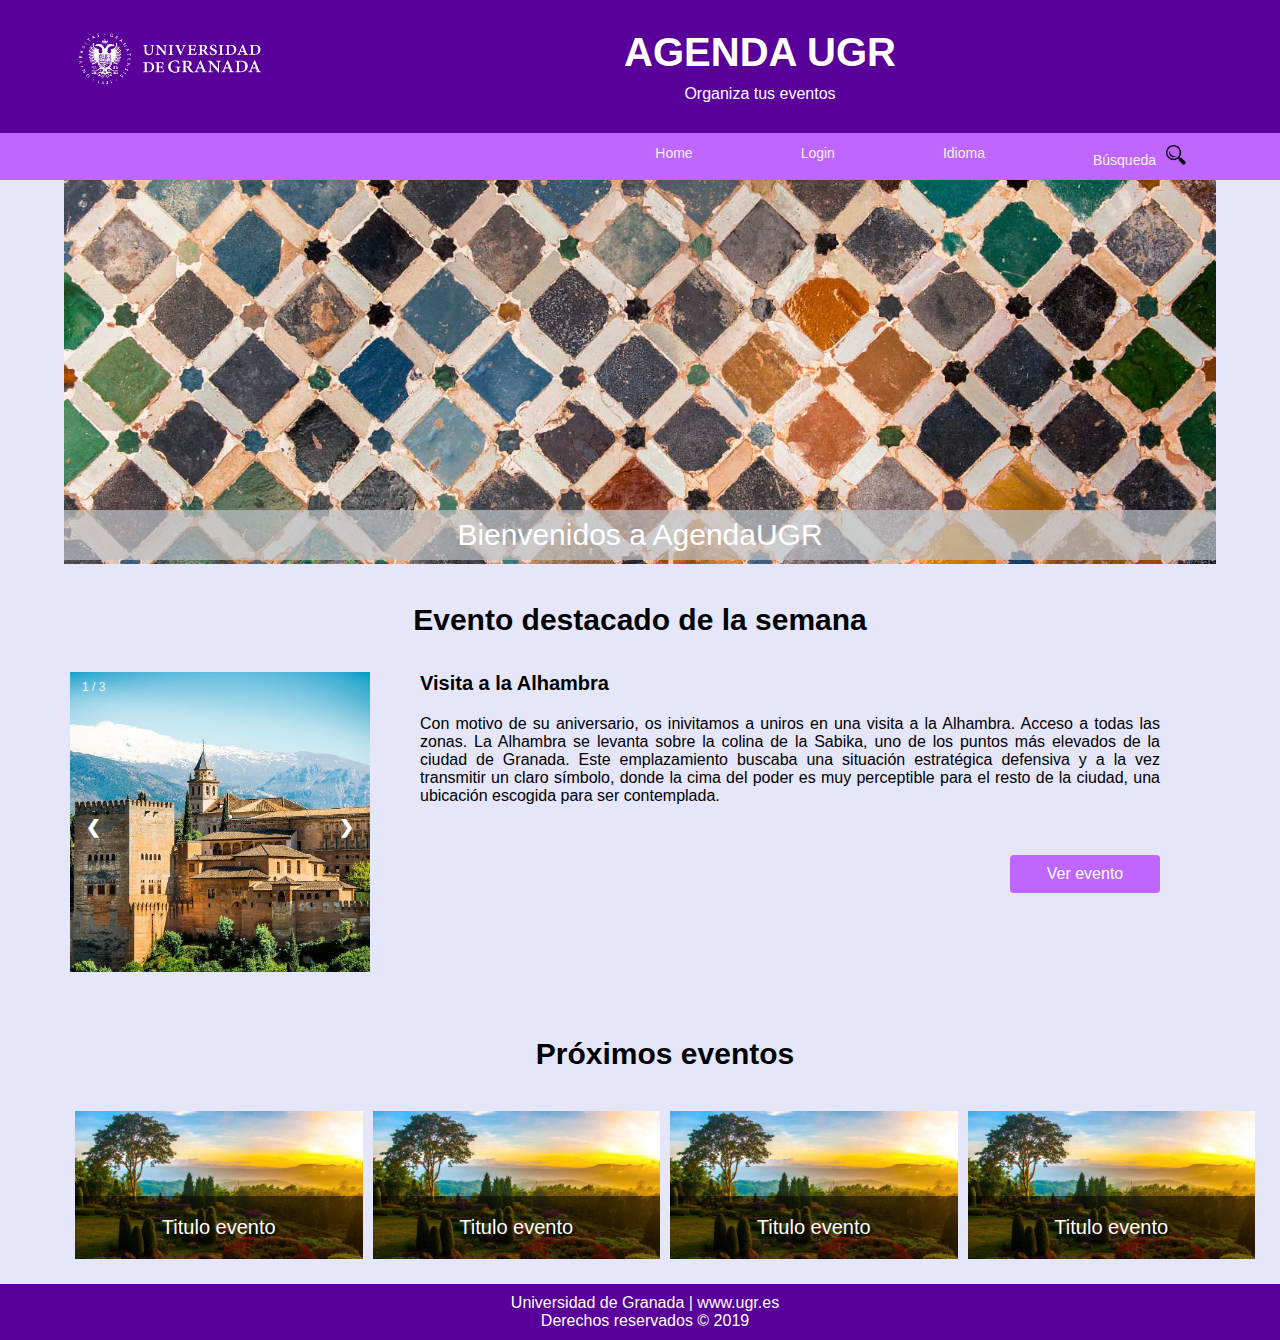
<file: index.html>
<!DOCTYPE html>
<html>
<head>
    <meta charset="UTF-8">
    <link rel="stylesheet" type="text/css" href="css/estilo.css">
    <link href="https://fonts.googleapis.com/css?family=Open+Sans" rel="stylesheet">
    <title>AgendaUGR</title>
</head>
<body>

    <header>
        
        <div class="logo_header">
            <a href="index.html">
            <img src="img/logo.png" alt="Logo"  class="logo">
            </a>
        </div>
        

        <div class="titulo">
            <h1>AGENDA UGR</h1>
            <p>Organiza tus eventos</p>
        </div>
             

        <div class="topnav" id="myTopnav">
            <a href="busqueda.html">Búsqueda<img src="img/lupa.png" id="icono_busqueda"></a>
            <a href="#about">Idioma</a>
            <a href="perfil.html">Login</a>
            <a href="index.html">Home</a>
        </div>
    </header>


<section>    
        <div class="slideshow-container2">

                <!-- Full-width images with number and caption text -->
                <div class="mySlides2 fade">
                  <img src="img/img1.jpg" style="width:100%">
                  <div class="text">Bienvenidos a AgendaUGR</div>
                </div>
              
                <div class="mySlides2 fade">
                  <img src="img/img2.jpg" style="width:100%">
                  <div class="text">Bienvenidos a AgendaUGR</div>
                </div>
              
                <div class="mySlides2 fade">
                  <img src="img/img3.jpg" style="width:100%">
                  <div class="text">Bienvenidos a AgendaUGR</div>
                </div>
              
                <!-- Next and previous buttons -->
                <a class="prev2" id="prev2" onclick="plusSlides2(-1)"></a>
                <a class="next2" id="next2" onclick="plusSlides2(1)"></a>
        </div>     

    <section class="eventos">
        <div class="destacado">
            <h1>Evento destacado de la semana</h1>
            <div class="slideshow-container">
                    <!-- Full-width images with number and caption text -->
                    <div class="mySlides">
                        <div class="numbertext">1 / 3</div>
                        <img src="img/alham3.jpg" class="image">
                    </div>
                    
                    <div class="mySlides">
                        <div class="numbertext">2 / 3</div>
                        <img src="img/alham2.jpg" class="image">
                    </div>
                    
                    <div class="mySlides">
                        <div class="numbertext">3 / 3</div>
                        <img src="img/alham4.jpg" class="image">
                    </div>
                    
                    <!-- Next and previous buttons -->
                    <a class="prev" id="prev" onclick="plusSlides(-1)">&#10094;</a>
                    <a class="next" id="next" onclick="plusSlides(1)">&#10095;</a>
            </div>

            <div class="info_destacado">
                <h3>Visita a la Alhambra</h3>
                <p>Con motivo de su aniversario, os inivitamos a uniros en una visita a la Alhambra. Acceso a todas las zonas. La Alhambra se levanta sobre la colina de la Sabika, uno de los puntos más elevados de la ciudad de Granada. Este emplazamiento buscaba una situación estratégica defensiva y a la vez transmitir un claro símbolo, donde la cima del poder es muy perceptible para el resto de la ciudad, una ubicación escogida para ser contemplada.</p>
            </div>

            <a href="evento2.html"><button  class="button" style="vertical-align:middle" id="btndestacado">Ver evento</button></a>
        </div>

            <div class="proximos_eventos">
                <h1>Próximos eventos</h1>
                <a href="#">
                    <div class="column">
                        <div class="container">
                            <img src="img/paisaje.jpg" class="image">
                            <div class="overlay">Titulo evento</div>
                        </div> 
                    </div>
                </a>

                <a href="#">
                    <div class="column">
                        <div class="container">
                            <img src="img/paisaje.jpg" class="image">
                            <div class="overlay">Titulo evento</div>
                        </div> 
                    </div>
                </a>

                <a href="#">
                    <div class="column">
                        <div class="container">
                            <img src="img/paisaje.jpg" class="image">
                            <div class="overlay">Titulo evento</div>
                        </div> 
                    </div>
                </a>
                <a href="#">
                    <div class="column">
                        <div class="container">
                            <img src="img/paisaje.jpg" class="image">
                            <div class="overlay">Titulo evento</div>
                        </div> 
                    </div>
                </a>
            </div>
        </div>

</section>
<script type="text/javascript" src="js/eventos.js"></script>
</body>
<footer>
    <p>Universidad de Granada | www.ugr.es</p>
    <p>Derechos reservados © 2019</p>
</footer>
</html>
</file>
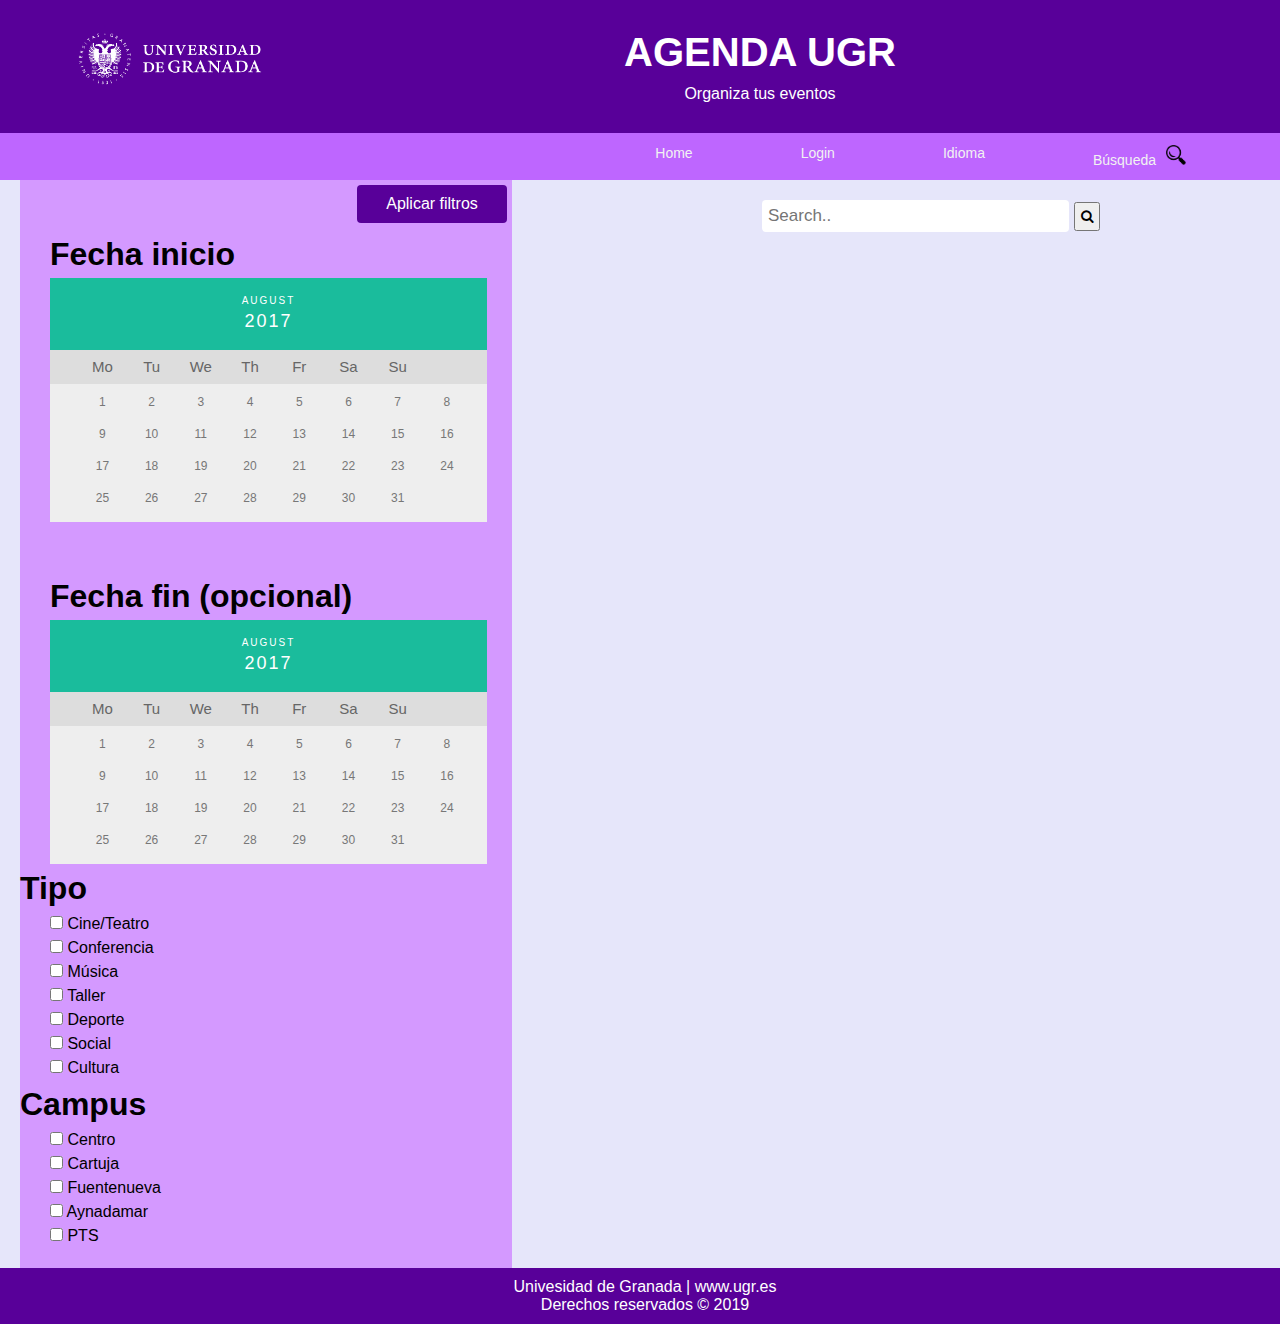
<file: busqueda.html>
<!DOCTYPE html>
<html>
<head>
    <meta charset="UTF-8">
    <link rel="stylesheet" type="text/css" href="css/estilo.css">
    <link href="https://fonts.googleapis.com/css?family=Open+Sans" rel="stylesheet">
    <link rel="stylesheet" href="https://cdnjs.cloudflare.com/ajax/libs/font-awesome/4.7.0/css/font-awesome.min.css">
    <title>AgendaUGR</title>
</head>
<body>

    <header>
        
        <div class="logo_header">
            <a href="index.html">
            <img src="img/logo.png" alt="Logo"  class="logo">
            </a>
        </div>
        

        <div class="titulo">
            <h1>AGENDA UGR</h1>
            <p>Organiza tus eventos</p>
        </div>
             

        <div class="topnav" id="myTopnav">
            <a href="busqueda.html">Búsqueda<img src="img/lupa.png" id="icono_busqueda"></a>
            <a href="#about">Idioma</a>
            <a href="perfil.html">Login</a>
            <a href="index.html">Home</a>
        </div>
    </header>


<section>            

    <section class="eventos2">
        <nav>
            <button class="filtro" id="filtros">Aplicar filtros</button>
            
            <ul>
                    <section class="calendar_busqueda"> 
                        <h1>Fecha inicio</h1>
                            <div class="month_busqueda">      
                              <ul>
                                <li>
                                  August<br>
                                  <span style="font-size:18px">2017</span>
                                </li>
                              </ul>
                            </div>
                            
                            <ul class="weekdays_busqueda">
                              <li>Mo</li>
                              <li>Tu</li>
                              <li>We</li>
                              <li>Th</li>
                              <li>Fr</li>
                              <li>Sa</li>
                              <li>Su</li>
                            </ul>
                            
                            <ul class="days_busqueda">  
                              <li><div id="d1"><a class="seleccionar_dia" id="s1">1</a></div></li>
                              <li><div id="d2"><a class="seleccionar_dia" id="s2">2</a></div></li>
                              <li><div id="d3"><a class="seleccionar_dia" id="s3">3</a></div></li>
                              <li><div id="d4"><a class="seleccionar_dia" id="s4">4</a></div></li>
                              <li><div id="d5"><a class="seleccionar_dia" id="s5">5</a></div></li>
                              <li><div id="d6"><a class="seleccionar_dia" id="s6">6</a></div></li>
                              <li><div id="d7"><a class="seleccionar_dia" id="s7">7</a></div></li>
                              <li><div id="d8"><a class="seleccionar_dia" id="s8">8</a></div></li>
                              <li><div id="d9"><a class="seleccionar_dia" id="s9">9</a></div></li>
                              <li><div id="d10"><a class="seleccionar_dia" id="s10">10</a></div></li>
                              <li><div id="d11"><a class="seleccionar_dia" id="s11">11</a></div></li>
                              <li><div id="d12"><a class="seleccionar_dia" id="s12">12</a></div></li>
                              <li><div id="d13"><a class="seleccionar_dia" id="s13">13</a></div></li>
                              <li><div id="d14"><a class="seleccionar_dia" id="s14">14</a></div></li>
                              <li><div id="d15"><a class="seleccionar_dia" id="s15">15</a></div></li>
                              <li><div id="d16"><a class="seleccionar_dia" id="s16">16</a></div></li>
                              <li><div id="d17"><a class="seleccionar_dia" id="s17">17</a></div></li>
                              <li><div id="d18"><a class="seleccionar_dia" id="s18">18</a></div></li>
                              <li><div id="d19"><a class="seleccionar_dia" id="s19">19</a></div></li>
                              <li><div id="d20"><a class="seleccionar_dia" id="s20">20</a></div></li>
                              <li><div id="d21"><a class="seleccionar_dia" id="s21">21</a></div></li>
                              <li><div id="d22"><a class="seleccionar_dia" id="s22">22</a></div></li>
                              <li><div id="d23"><a class="seleccionar_dia" id="s23">23</a></div></li>
                              <li><div id="d24"><a class="seleccionar_dia" id="s24">24</a></div></li>
                              <li><div id="d25"><a class="seleccionar_dia" id="s25">25</a></div></li>
                              <li><div id="d26"><a class="seleccionar_dia" id="s26">26</a></div></li>
                              <li><div id="d27"><a class="seleccionar_dia" id="s27">27</a></div></li>
                              <li><div id="d28"><a class="seleccionar_dia" id="s28">28</a></div></li>
                              <li><div id="d29"><a class="seleccionar_dia" id="s29">29</a></div></li>
                              <li><div id="d30"><a class="seleccionar_dia" id="s30">30</a></div></li>
                              <li><div id="d31"><a class="seleccionar_dia" id="s31">31</a></div></li>
                            </ul>
                    </section>
            </ul>

            
            <ul>
                    <section class="calendar_busqueda">    
                        <h1>Fecha fin (opcional)</h1>            
                            <div class="month_busqueda">      
                              <ul>
                                <li>
                                  August<br>
                                  <span style="font-size:18px">2017</span>
                                </li>
                              </ul>
                            </div>
                            
                            <ul class="weekdays_busqueda">
                              <li>Mo</li>
                              <li>Tu</li>
                              <li>We</li>
                              <li>Th</li>
                              <li>Fr</li>
                              <li>Sa</li>
                              <li>Su</li>
                            </ul>
                            
                            <ul class="days_busqueda">  
                                <li><div id="d1_2"><a class="seleccionar_dia" id="s1_2">1</a></div></li>
                                <li><div id="d2_2"><a class="seleccionar_dia" id="s2_2">2</a></div></li>
                                <li><div id="d3_2"><a class="seleccionar_dia" id="s3_2">3</a></div></li>
                                <li><div id="d4_2"><a class="seleccionar_dia" id="s4_2">4</a></div></li>
                                <li><div id="d5_2"><a class="seleccionar_dia" id="s5_2">5</a></div></li>
                                <li><div id="d6_2"><a class="seleccionar_dia" id="s6_2">6</a></div></li>
                                <li><div id="d7_2"><a class="seleccionar_dia" id="s7_2">7</a></div></li>
                                <li><div id="d8_2"><a class="seleccionar_dia" id="s8_2">8</a></div></li>
                                <li><div id="d9_2"><a class="seleccionar_dia" id="s9_2">9</a></div></li>
                                <li><div id="d10_2"><a class="seleccionar_dia" id="s10_2">10</a></div></li>
                                <li><div id="d11_2"><a class="seleccionar_dia" id="s11_2">11</a></div></li>
                                <li><div id="d12_2"><a class="seleccionar_dia" id="s12_2">12</a></div></li>
                                <li><div id="d13_2"><a class="seleccionar_dia" id="s13_2">13</a></div></li>
                                <li><div id="d14_2"><a class="seleccionar_dia" id="s14_2">14</a></div></li>
                                <li><div id="d15_2"><a class="seleccionar_dia" id="s15_2">15</a></div></li>
                                <li><div id="d16_2"><a class="seleccionar_dia" id="s16_2">16</a></div></li>
                                <li><div id="d17_2"><a class="seleccionar_dia" id="s17_2">17</a></div></li>
                                <li><div id="d18_2"><a class="seleccionar_dia" id="s18_2">18</a></div></li>
                                <li><div id="d19_2"><a class="seleccionar_dia" id="s19_2">19</a></div></li>
                                <li><div id="d20_2"><a class="seleccionar_dia" id="s20_2">20</a></div></li>
                                <li><div id="d21_2"><a class="seleccionar_dia" id="s21_2">21</a></div></li>
                                <li><div id="d22_2"><a class="seleccionar_dia" id="s22_2">22</a></div></li>
                                <li><div id="d23_2"><a class="seleccionar_dia" id="s23_2">23</a></div></li>
                                <li><div id="d24_2"><a class="seleccionar_dia" id="s24_2">24</a></div></li>
                                <li><div id="d25_2"><a class="seleccionar_dia" id="s25_2">25</a></div></li>
                                <li><div id="d26_2"><a class="seleccionar_dia" id="s26_2">26</a></div></li>
                                <li><div id="d27_2"><a class="seleccionar_dia" id="s27_2">27</a></div></li>
                                <li><div id="d28_2"><a class="seleccionar_dia" id="s28_2">28</a></div></li>
                                <li><div id="d29_2"><a class="seleccionar_dia" id="s29_2">29</a></div></li>
                                <li><div id="d30_2"><a class="seleccionar_dia" id="s30_2">30</a></div></li>
                                <li><div id="d31_2"><a class="seleccionar_dia" id="s31_2">31</a></div></li>
                            </ul>
                    </section>
            </ul>

            <h1>Tipo</h1>
            <ul>
                <input type="checkbox"> Cine/Teatro<br>
                <input type="checkbox"> Conferencia<br>
                <input type="checkbox"> Música<br>
                <input type="checkbox"> Taller<br>
                <input type="checkbox"> Deporte<br>
                <input type="checkbox"> Social<br>
                <input type="checkbox"> Cultura<br>
            </ul>

            <h1>Campus</h1>
            <ul>
                <input type="checkbox"> Centro<br>
                <input type="checkbox"> Cartuja<br>
                <input type="checkbox"> Fuentenueva<br>
                <input type="checkbox"> Aynadamar<br>
                <input type="checkbox"> PTS<br>
            </ul>

        </nav>
    </section>

    <div class=res_eventos>
        <div class="search-container">
              <input type="text" placeholder="Search.." name="search">
              <button type="submit" id="barra"><i class="fa fa-search"></i></button>
        </div>

            <div class="evento_busqueda1" id="evento_busqueda1">
                        <img src="img/avengers.jpg" class="image2">
                <h3>Cine: Avengers</h3>
                <p>Visita al cine en Granada para ver la nueva película del momento: Vengadores End Game. Precio de la entrada: 8 euros. La película recibió elogios de la crítica por su dirección, actuación, música, entretenimiento visual y peso emocional. Además rompió récords en taquilla y ha recaudado alrededor de $2.1 mil millones de dólares mundialmente, convirtiéndose en la película más recaudadora de 2019 y la segunda película más recaudadora de todos los tiempos. </p>
                <p id="fecha_fer" class="fecha">24/3/2019 18:40</p> 
                <a href="evento.html"><button  class="filtro" id="filtros">Ver evento</button></a>
              </div>

            <div class="evento_busqueda2" id="evento_busqueda2">
                <img src="img/alham3.jpg" class="image2">
                <h3>Visita a la Alhambra</h3>
                <p>Visita a la Alhambra en su aniversario. Acceso a todas las zonas con guía incluido. Precio de 15 euros. </p>
                <p id="fecha_fer" class="fecha">24/3/2019 18:40</p> 
                <a href="evento2.html"><button  class="filtro" id="filtros">Ver evento</button></a>

              </div>

    </div>

</section>
<script type="text/javascript" src="js/busqueda.js"></script>
</body>
<footer>
    <p>Univesidad de Granada | www.ugr.es</p>
    <p>Derechos reservados © 2019</p>
</footer>
</html>
</file>
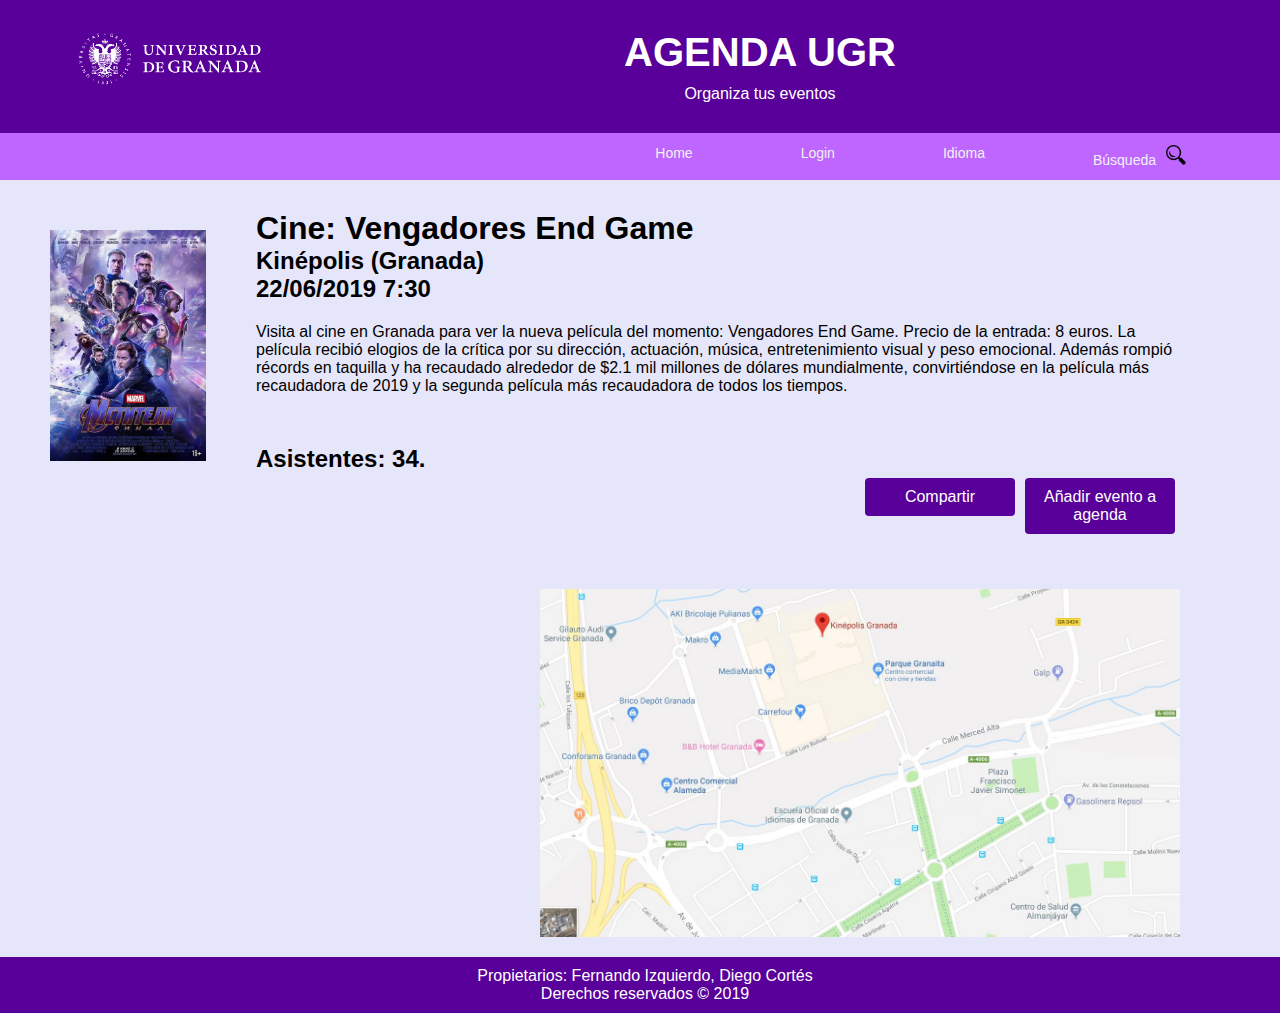
<file: evento.html>
<!DOCTYPE html>
<html>
<head>
    <meta charset="UTF-8">
    <link rel="stylesheet" type="text/css" href="css/estilo.css">
    <link href="https://fonts.googleapis.com/css?family=Open+Sans" rel="stylesheet">
    <title>AgendaUGR</title>
</head>
<body>

    <header>
        
        <div class="logo_header">
            <a href="index.html">
            <img src="img/logo.png" alt="Logo"  class="logo">
            </a>
        </div>
        

        <div class="titulo">
            <h1>AGENDA UGR</h1>
            <p>Organiza tus eventos</p>
        </div>
             

        <div class="topnav" id="myTopnav">
            <a href="busqueda.html">Búsqueda<img src="img/lupa.png" id="icono_busqueda"></a>
            <a href="#about">Idioma</a>
            <a href="perfil.html">Login</a>
            <a href="index.html">Home</a>
        </div>
    </header>
    <img src="img/endgame.jpg" class="foto_evento">
    <section class="descripcion">
      <h1>Cine: Vengadores End Game</h1>
      <h2>Kinépolis (Granada)</h2>
      <h2>22/06/2019 7:30</h2>

      <p>
        Visita al cine en Granada para ver la nueva película del momento: Vengadores End Game. Precio de la entrada: 8 euros. La película recibió elogios de la crítica por su dirección, actuación, música, entretenimiento visual y peso emocional. Además rompió récords en taquilla y ha recaudado alrededor de $2.1 mil millones de dólares mundialmente, convirtiéndose en la película más recaudadora de 2019 y la segunda película más recaudadora de todos los tiempos. 
      </p>

      <h2>
        Asistentes: 34.
      </h2>
      <button class="filtro" id="filtros">Añadir evento a agenda</button>
      <button class="filtro" id="filtros">Compartir</button>
    </section>
    <img src="img/kinepolis.jpg" class="mapa">
</body>
<footer>
    <p>Propietarios: Fernando Izquierdo, Diego Cortés</p>
    <p>Derechos reservados © 2019</p>
</footer>
</html>
</file>
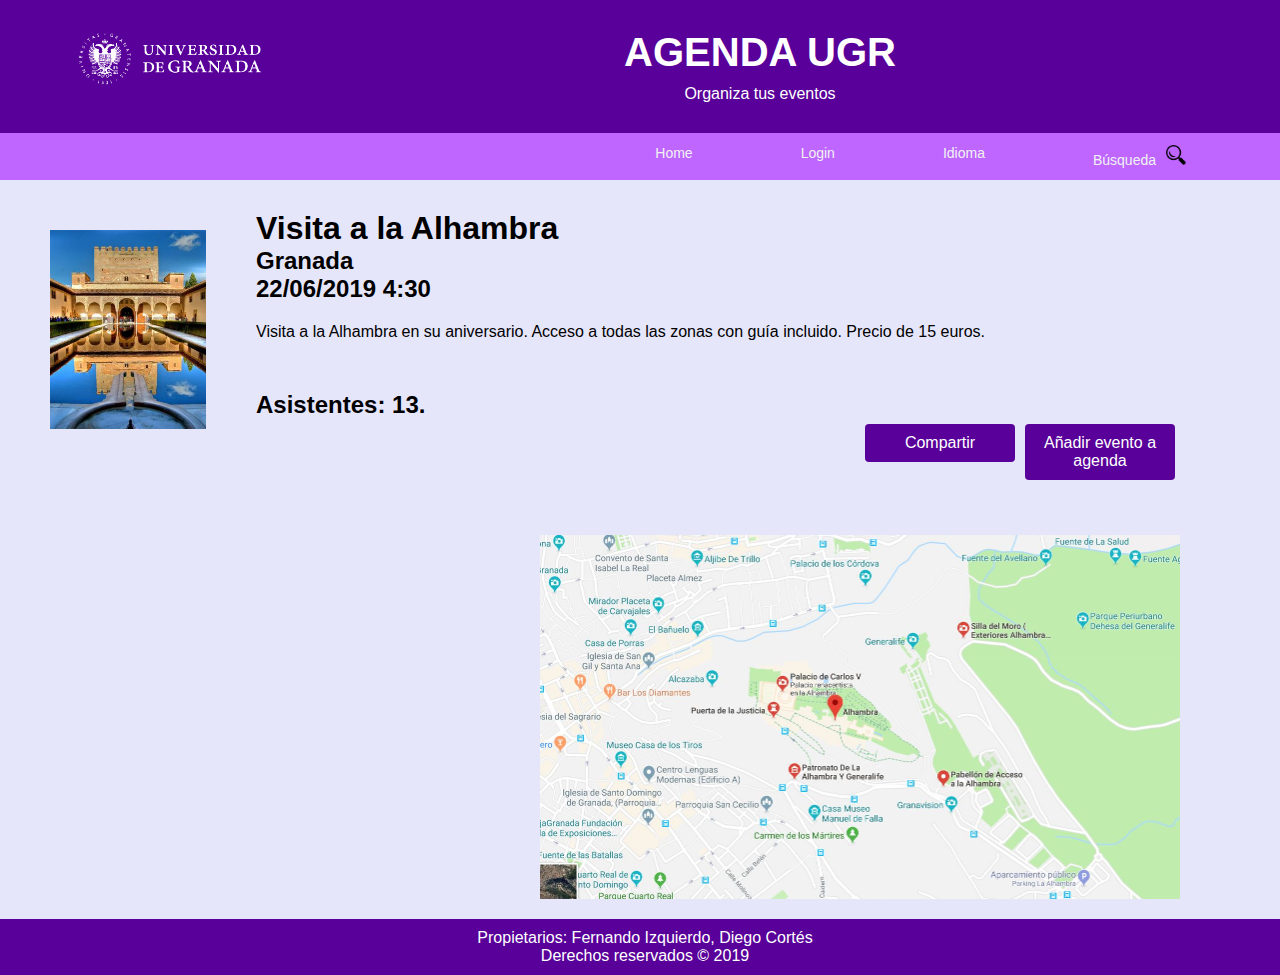
<file: evento2.html>
<!DOCTYPE html>
<html>
<head>
    <meta charset="UTF-8">
    <link rel="stylesheet" type="text/css" href="css/estilo.css">
    <link href="https://fonts.googleapis.com/css?family=Open+Sans" rel="stylesheet">
    <title>AgendaUGR</title>
</head>
<body>

    <header>
        
        <div class="logo_header">
            <a href="index.html">
            <img src="img/logo.png" alt="Logo"  class="logo">
            </a>
        </div>
        

        <div class="titulo">
            <h1>AGENDA UGR</h1>
            <p>Organiza tus eventos</p>
        </div>
             

        <div class="topnav" id="myTopnav">
            <a href="busqueda.html">Búsqueda<img src="img/lupa.png" id="icono_busqueda"></a>
            <a href="#about">Idioma</a>
            <a href="perfil.html">Login</a>
            <a href="index.html">Home</a>
        </div>
    </header>
    <img src="img/alhambra.jpg" class="foto_evento">
    <section class="descripcion">
      <h1>Visita a la Alhambra</h1>
      <h2>Granada</h2>
      <h2>22/06/2019 4:30</h2>

      <p>
        Visita a la Alhambra en su aniversario. Acceso a todas las zonas con guía incluido. Precio de 15 euros.
      </p>

      <h2>
        Asistentes: 13.
      </h2>
      <button class="filtro" id="filtros">Añadir evento a agenda</button>
      <button class="filtro" id="filtros">Compartir</button>
    </section>
    <img src="img/mapaal.jpg" class="mapa">
</body>
<footer>
    <p>Propietarios: Fernando Izquierdo, Diego Cortés</p>
    <p>Derechos reservados © 2019</p>
</footer>
</html>
</file>
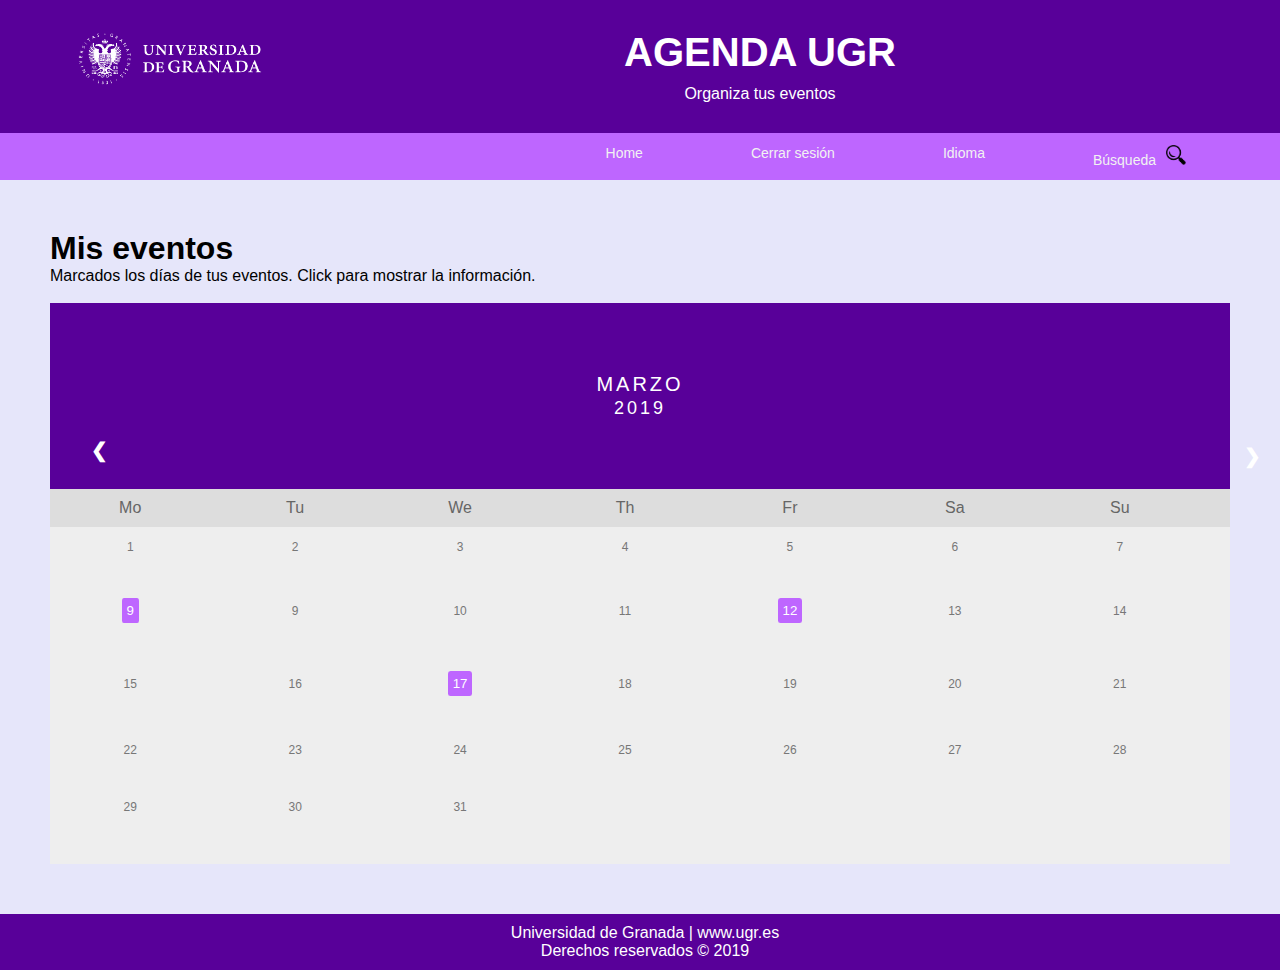
<file: perfil.html>
<!DOCTYPE html>
<html>
<head>
    <meta charset="UTF-8">
    <link rel="stylesheet" type="text/css" href="css/estilo.css">
    <link href="https://fonts.googleapis.com/css?family=Open+Sans" rel="stylesheet">
    <title>AgendaUGR</title>
</head>
<body>

    <header>
        
        <div class="logo_header">
            <a href="index.html">
            <img src="img/logo.png" alt="Logo"  class="logo">
            </a>
        </div>
        

        <div class="titulo">
            <h1>AGENDA UGR</h1>
            <p>Organiza tus eventos</p>
        </div>
             

        <div class="topnav" id="myTopnav">
            <a href="busqueda.html">Búsqueda<img src="img/lupa.png" id="icono_busqueda"></a>
            <a href="#">Idioma</a>
            <a href="index.html">Cerrar sesión</a>
            <a href="index.html">Home</a>
        </div>
    </header>


<section>            

    <section class="calendario">
            <h1>Mis eventos</h1>
            <p>Marcados los días de tus eventos. Click para mostrar la información.</p>
            <br>

            <div class="month">      
              <ul>
                <li class="prev">&#10094;</li>
                <li class="next3">&#10095;</li>
                <li>
                  Marzo<br>
                  <span style="font-size:18px">2019</span>
                </li>
              </ul>
            </div>
            
            <ul class="weekdays">
              <li>Mo</li>
              <li>Tu</li>
              <li>We</li>
              <li>Th</li>
              <li>Fr</li>
              <li>Sa</li>
              <li>Su</li>
            </ul>
            
            <ul class="days">  
              <li>1</li>
              <li>2</li>
              <li>3</li>
              <li>4</li>
              <li>5</li>
              <li>6</li>
              <li>7</li>
              <li><button class="b17" id="b9">9</button></li>
              <li>9</li>
              <li>10</li>
              <li>11</li>
              <li><button class="b17" id="b12">12</button></li>
              <li>13</li>
              <li>14</li>
              <li>15</li>
              <li>16</li>
              <li><button class="b17" id="b17">17</button></li>
              <li>18</li>
              <li>19</li>
              <li>20</li>
              <li>21</li>
              <li>22</li>
              <li>23</li>
              <li>24</li>
              <li>25</li>
              <li>26</li>
              <li>27</li>
              <li>28</li>
              <li>29</li>
              <li>30</li>
              <li>31</li>
            </ul>
    </section>

    <div class="c17" id="c17">
      <p>Eventos: </p>
      <a href="evento.html">Película: Avengers</a>
      <br></br>
      <p>Nota personal: </p>
      <p>Recoger paquete 12:00</p>
      <br></br>
      <input type="button" class="button" value="Cerrar" id="cerrar">
    </div>
</section>
<script type="text/javascript" src="js/calendar.js"></script>
</body>
<footer>
    <p>Universidad de Granada | www.ugr.es</p>
    <p>Derechos reservados © 2019</p>
</footer>
</html>
</file>
<file: css/estilo.css>
* {
    margin: 0;
    padding: 0;
    box-sizing: border-box;
}

header{
    background-color:#580099;
    color:white; 
}

header .titulo{
  padding: 30px;
}

header h1{
    font-size: 40px;
    text-align: center;
    padding-bottom: 10px;
}

header p{
    text-align: center;
}

.logo{
  float: left;
  width: 200px;
}

.logo_header{
  float: left;
  clear: none;
  padding-left: 70px;
  padding-top: 25px;
  padding-bottom: 0px;
}

body {
  background-color: lavender;
  min-width:400px;
  font-family: 'Open Sans', sans-serif;
}

.topnav {
  background-color: #be66ff;
  overflow: hidden;
}

.topnav a {
  float: right;
  display: block;
  color: #f2f2f2;
  text-align: center;
  padding: 12px 14px;
  margin-right: 80px;
  text-decoration: none;
  font-size: 14px;
}

.topnav a:hover {
  background-color: #d499ff;
  color: black;
}

footer{
    float:right;
    width: 100%;
    background: #580099;
    color:white;
    padding: 10px;
}

footer p{
  padding-left: 10px;
  text-align: center;
}

.eventos {
    padding: 20px;
    width: 100%;
    float:left;
}

.eventos2{
  padding-left: 20px;
  width:40%;
  float:left;
}

.eventos2 h2 {
  font-size: 30px;
  padding: 10px;
}

.eventos2 ul{
  padding-left: 30px;
}

.eventos h2 {
  font-size: 30px;
  padding: 10px;
}

.eventos ul{
  padding-left: 30px;
}

.column {
    float: left;
    width: 25%;
    padding: 5px;
    height: 10%;
}


/* Container donde se encuentran las fotos y el overlay para mostrar título */
.container {
  position: relative;
  width: auto;
  max-width: 100%;
}

.image {
  display: block;
  width: 100%;
  height: auto;
}

#icono_busqueda{
  width: 20px;
  margin-left: 10px;
}


.destacado h1{
  text-align: center;
  padding-bottom: 20px;
  font-size: 30px;
}

.proximos_eventos h1{
  text-align: center;
  padding-bottom: 20px;
  font-size: 30px;
}

.destacado h3{
  padding-bottom: 20px;
  font-size: 20px;
}

.info_destacado{
  margin-left: 400px;
  margin-right: 100px;
}
.info_destacado h1{
  text-align: left;
}
.info_destacado p{
  text-align: justify;
}

.proximos_eventos{
  clear: both;
  padding-top: 50px;
  margin-left: 50px;
}

.overlay {
  position: absolute;
  bottom: 0;
  background: rgb(0, 0, 0);
  background: rgba(0, 0, 0, 0.5); /* Black see-through */
  color: #f1f1f1;
  width: 100%;
  transition: .5s ease;
  opacity:1;
  color: white;
  font-size: 20px;
  padding: 20px;
  text-align: center;
}
/*Slideshow*/

* {box-sizing:border-box}

/* Slideshow container */
.slideshow-container {
  float: left;
  width: 300px;
  position: relative;
  margin: auto;
  margin-left: 50px;
}

/* Hide the images by default */
.mySlides {
  display: none;
}

/* Next & previous buttons */
.prev, .next {
  cursor: pointer;
  position: absolute;
  top: 50%;
  width: auto;
  margin-top: -22px;
  padding: 16px;
  color: white;
  font-weight: bold;
  font-size: 18px;
  transition: 0.6s ease;
  border-radius: 0 3px 3px 0;
  user-select: none;
}

/* Position the "next button" to the right */
.next {
  right: 0;
  border-radius: 3px 0 0 3px;
}

/* On hover, add a black background color with a little bit see-through */
.prev:hover, .next:hover {
  background-color: rgba(0,0,0,0.8);
}

/* Caption text */


/* Number text (1/3 etc) */
.numbertext {
  color: #f2f2f2;
  font-size: 12px;
  padding: 8px 12px;
  position: absolute;
  top: 0;
}

/* The dots/bullets/indicators */
.dot {
  cursor: pointer;
  height: 15px;
  width: 15px;
  margin: 0 2px;
  background-color: #bbb;
  border-radius: 50%;
  display: inline-block;
  transition: background-color 0.6s ease;
}

.active, .dot:hover {
  background-color: #717171;
}

/*CALENDARIO*/
* {box-sizing: border-box;}
ul {list-style-type: none;}
body {font-family: Verdana, sans-serif;}

.month {
  padding: 70px 25px;
  width: 100%;
  background: #580099;
  text-align: center;
}

.month ul {
  margin: 0;
  padding: 0;
}

.month ul li {
  color: white;
  font-size: 20px;
  text-transform: uppercase;
  letter-spacing: 3px;
}

.month .prev {
  float: left;
  padding-top: 10px;
}

.month .next {
  float: right;
  padding-top: 10px;
}

.weekdays {
  margin: 0;
  padding: 10px 0;
  background-color: #ddd;
}

.weekdays li {
  display: inline-block;
  width: 13.6%;
  color: #666;
  text-align: center;
}

.days {
  padding: 10px 0;
  background: #eee;
  margin: 0;
}

.days li {
  list-style-type: none;
  display: inline-block;
  width: 13.6%;
  text-align: center;
  margin-bottom: 40px;
  font-size:12px;
  color: #777;
}

.days li .active {
  padding: 5px;
  background: #1abc9c;
  color: white !important
}

/* Add media queries for smaller screens */
@media screen and (max-width:720px) {
  .weekdays li, .days li {width: 13.1%;}
}

@media screen and (max-width: 420px) {
  .weekdays li, .days li {width: 12.5%;}
  .days li .active {padding: 2px;}
}

@media screen and (max-width: 290px) {
  .weekdays li, .days li {width: 12.2%;}
}

.calendario{
  margin: 50px;
}

/*FIN DEL CALENDARIO*/

/*CALENDARIO BUSQUEDA*/
* {box-sizing: border-box;}
ul {list-style-type: none;}
body {font-family: Verdana, sans-serif;}

.month_busqueda {
  padding: 15px 5px;
  width: 100%;
  background: #1abc9c;
  text-align: center;
}

.month_busqueda ul {
  margin: 0;
  padding: 0;
}

.month_busqueda ul li {
  color: white;
  font-size: 10px;
  text-transform: uppercase;
  letter-spacing: 2px;
}

.month_busqueda .prev {
  float: left;
  padding-top: 10px;
}

.month .next {
  float: right;
  padding-top: 10px;
}

.weekdays_busqueda {
  margin: 0;
  padding: 5px 0;
  background-color: #ddd;
}

.weekdays_busqueda li {
  display: inline-block;
  width: 11%;
  color: #666;
  font-size: 15px;
  text-align: center;
}

.days_busqueda {
  padding: 5px 0;
  background: #eee;
  margin: 0;
}

.days_busqueda li {
  list-style-type: none;
  display: inline-block;
  width: 11%;
  text-align: center;
  margin-bottom: 10px;
  font-size:12px;
  color: #777;
}

.days_busqueda li .active {
  padding: 5px;
  background: #1abc9c;
  color: white !important
}

.calendar_busqueda{
  margin-right: 25px;
  margin-top: 50px;
}

.c17{
  visibility: hidden;
  position: fixed;
  z-index: 100;
  height: 450px;
  width: 400px;
  top: 40%;
  left: 50%;
  transform: translate(-50%, -50%);
  text-align: center;
  background-color: white;
  border-style: solid;
}

nav {
  float: left;
  width: 100%;
  background: #d499ff;
  line-height: 1.5;
  position: relative;
  height: 100%;
  padding-bottom: 20px;
}

nav ul {
  list-style-type: none;
}

.eventos h1{
  margin: 15px;
}

.comentario{
  float: left;
  padding: 20px;
  margin-right: 10%;
  margin-left: 10%;
  margin-top: 20px;
  background-color: #eaccff;
  clear: both;
}

.comentario a{
  color: #336699;
  padding: 0px;
  font-size: 17px;
}

.sidenav {
  height: 100%;
  width: 0px; /*Empieza con width 0 */
  margin-top: 200px;
  margin-bottom: 50px;
  position: fixed;
  z-index: 1; /*Mantiene arriba*/
  top: 0;
  right: 0;
  background-color: #f2f2f2; 
  overflow-x: hidden; /* Para que no se pueda hacer scroll horizontalmente*/
  padding-top: 60px; 
  transition: 0.5s; 
}

.sidenav a {
  padding: 8px 8px 8px 32px;
  text-decoration: none;
  font-size: 25px;
  color: #818181;
  display: block;
  transition: 0.3s;
}

.sidenav a:hover {
  color: black;
}

/* Position and style the close button (top right corner) */
.sidenav .closebtn {
  position: absolute;
  top: 0;
  right: 25px;
  font-size: 36px;
  margin-left: 50px;
}


/* Entradas de texto*/
input[type=text], select, textarea{
  width: 100%;
  padding: 12px;
  border: 1px solid #ccc;
  border-radius: 4px;
  box-sizing: border-box;
  resize: vertical;
}

/*Muestra las labels al lado de los inputs*/
label {
  padding: 12px 12px 12px 0;
  display: inline-block;
}

/*Botón de enviar*/
input[type=submit] {
  background-color: #4CAF50;
  color: white;
  padding: 12px 20px;
  border: none;
  border-radius: 4px;
  cursor: pointer;
  float: right;
}

/*Formulario para introducir nuevos comentarios*/
.comments_form {
  border-radius: 5px;
  background-color: #f2f2f2;
  padding: 20px;
  bottom: 0;
}

.nombre_campo {
  float: left;
  width: 25%;
  margin-top: 6px;
}

.campo_introducir {
  float: left;
  width: 75%;
  margin-top: 6px;
}

.campo_comentario{
  float: left;
  width: 75%;
  margin-top: 6px;
  height: 100px;
}

/* Limpiar floats después de columna */
.fila:after {
  content: "";
  display: table;
  clear: both;
}


.fecha{
  float: right;
  padding-top: 5px;
}

.icono{
  float: right;
  width: 100px;
  margin-right: 200px;
  clear: both;
}

.boton_comentarios{
  position: fixed;
  padding-top: 300px;
  padding-left:1200px;
}

.filtro{
  display: inline-block;
  border-radius: 4px;
  background-color: #580099;
  float: right;
  border: none;
  color: #FFFFFF;
  text-align: center;
  font-size: 16px;
  padding-top: 10px;
  padding-bottom: 10px;
  width: 150px;
  transition: all 0.5s;
  cursor: pointer;
  margin: 5px;
}

.res_eventos{
  width:60%;
  float:left;
}

input[type=text] {
  padding: 6px;
  margin-top: 8px;
  font-size: 17px;
  border: none;
  width: 40%;
  margin-left: 250px;
  margin-top: 20px;
}

.res_eventos button{
  padding: 5px;
}

.days_busqueda li:hover{
  background-color: #d499ff;
  color: black;
}

.seleccionar_dia {
  cursor: pointer;
}

.evento_busqueda1{
  float: left;
  padding: 20px;
  z-index: 100;
  visibility: hidden;
  margin-right: 50px;
  margin-left: 50px;
  margin-top: 20px;
  background-color: #eaccff;
  clear: both;
}

.evento_busqueda2{
  float: left;
  padding: 20px;
  visibility: hidden;
  margin-right: 50px;
  margin-left: 50px;
  margin-top: 20px;
  background-color: #eaccff;
  clear: both;
}

.image2{
  height: auto;
  float:left;
  width: 30%;
  margin-right: 10px;
}

.descripcion{
  float:right;
  width: 80%;
  padding-top: 30px;
  padding-right: 100px;
}

.descripcion p{
  margin-top: 20px;
  margin-bottom: 50px;
}

.mapa{
  float:right;
  width:50%;
  margin-right: 100px;
  margin-top: 50px;
  margin-bottom: 20px;
}

.foto_evento{
  float:left;
  width:20%;
  padding:50px;
}

.b17{
  background-color: #be66ff;
  border: none;
  color: white;
  padding: 5px;
  text-align: center;
  text-decoration: none;
  display: inline-block;
  margin: 4px 2px;
  border-radius: 10%;
}

.slideshow-container2 {
  max-width: 90%;
  position: relative;
  margin: auto;
}

/* Hide the images by default */
.mySlides2 {
  display: none;
}

.dot2 {
  cursor: pointer;
  height: 15px;
  width: 15px;
  margin: 0 2px;
  background-color: #bbb;
  border-radius: 50%;
  display: inline-block;
  transition: background-color 0.6s ease;
}

.active, .dot2:hover {
  background-color: #717171;
}

/* Next & previous buttons */
.prev2, .next2 {
  cursor: pointer;
  position: absolute;
  top: 50%;
  width: auto;
  margin-top: -22px;
  padding: 16px;
  color: white;
  font-weight: bold;
  font-size: 18px;
  transition: 0.6s ease;
  border-radius: 0 3px 3px 0;
  user-select: none;
}

/* Position the "next button" to the right */
.next2 {
  right: 0;
  border-radius: 3px 0 0 3px;
}

/* On hover, add a black background color with a little bit see-through */
.prev2:hover, .next2:hover {
  background-color: rgba(0,0,0,0.8);
}

.text {
  color:white;
  font-size: 30px;
  padding: 8px 12px;
  position: absolute;
  bottom: 8px;
  width: 100%;
  text-align: center;
  background-color: rgba(189, 195, 199, 0.7);
}

#btndestacado{
  float: right;
  margin-right: 100px;
  margin-top: 50px;
}

.button {
  display: inline-block;
  border-radius: 4px;
  background-color: #be66ff;
  border: none;
  color: #FFFFFF;
  text-align: center;
  font-size: 16px;
  padding-top: 10px;
  padding-bottom: 10px;
  width: 150px;
  transition: all 0.5s;
  cursor: pointer;
  margin: 5px;
}

.prev, .next3 {
  cursor: pointer;
  position: absolute;
  top: 50%;
  width: auto;
  margin-top: -22px;
  padding: 16px;
  color: white;
  font-weight: bold;
  font-size: 18px;
  transition: 0.6s ease;
  border-radius: 0 3px 3px 0;
  user-select: none;
}

/* Position the "next button" to the right */
.next3 {
  right: 0;
  border-radius: 3px 0 0 3px;
}

.prev:hover, .next3:hover {
  background-color: rgba(0,0,0,0.8);
}

@media screen and (max-width: 600px) {
  .topnav a {
    float: right;
    color: #f2f2f2;
    text-align: center;
    padding: 5px 6px;
    font-size: 10px;
  }
  .topnav {
    background-color: #be66ff;
  }

  .info_destacado{
    margin-left: 260px;
    margin-right: 20px;
  }

  .info_destacado h1{
    text-align: left;
  }
  .info_destacado p{
    text-align: left;
    font-size: 10px;
  }

  .slideshow-container {
    float: left;
    width: 200px;
    position: relative;
    margin: auto;
    margin-left: 50px;
  }

  .column {
    float: left;
    width: 50%;
    padding: 5px;
    height: 10%;
  }

  .overlay {
    position: absolute;
    bottom: 0;
    background: rgb(0, 0, 0);
    background: rgba(0, 0, 0, 0.5); /* Black see-through */
    color: #f1f1f1;
    width: 100%;
    transition: .5s ease;
    opacity:1;
    color: white;
    font-size: 10px;
    padding: 10px;
    text-align: center;
  }

  .calendar_busqueda{
    margin-right: 0px;
    margin-top: 20px;
    margin-left: 0px;
  }
}
</file>
